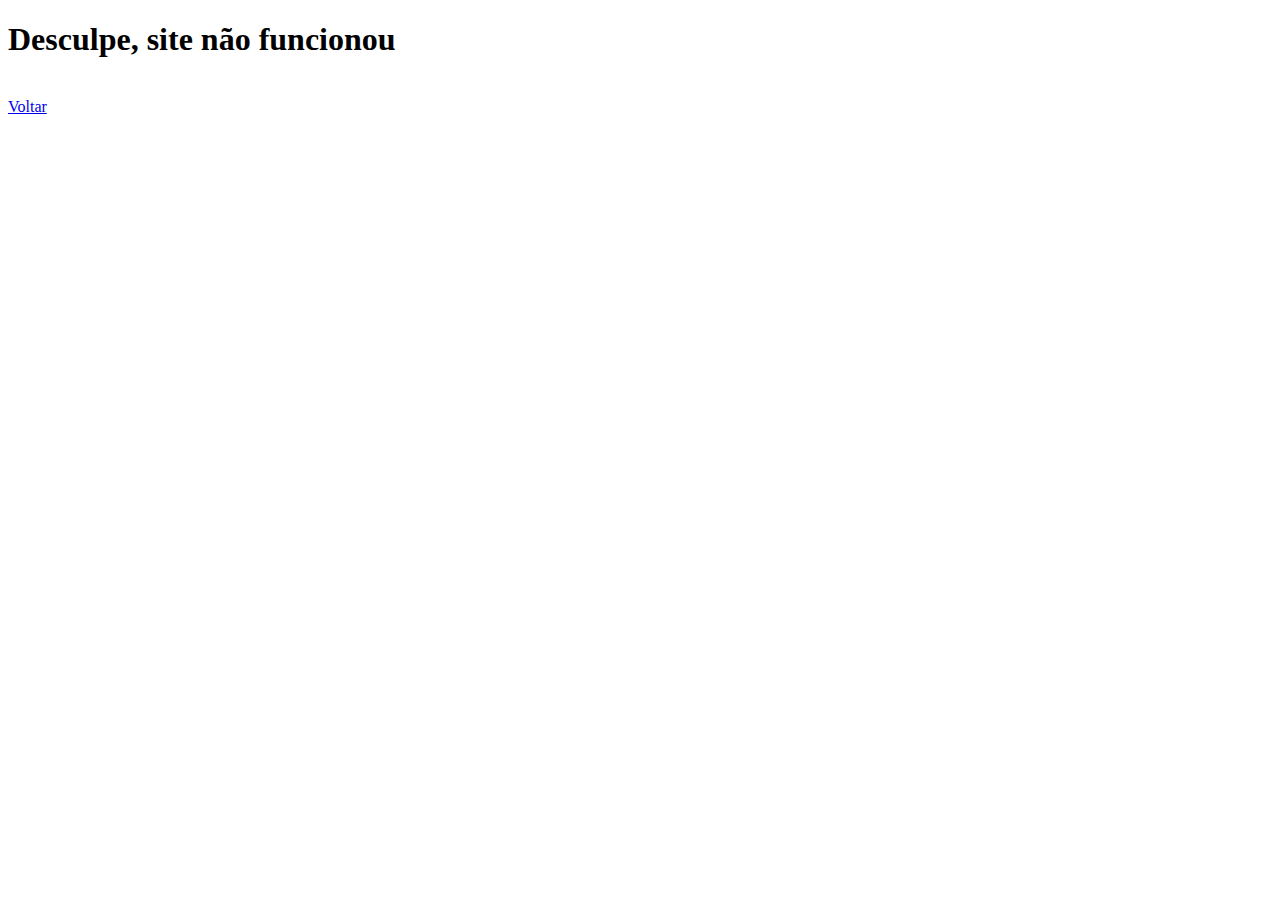
<file: html/desculpe.html>
<!DOCTYPE html>
<html lang="en">
<head>
    <meta charset="UTF-8">
    <meta name="viewport" content="width=device-width, initial-scale=1.0">
    <title>#ERRO</title>
    <link rel="icon" href="game-removebg-preview.png" type="image/x-icon">
</head>
<body>
    <h1>Desculpe, site não funcionou</h1>
    <br>
    <a href="index.html">
        Voltar
    </a>
</body>
</html>
</file>
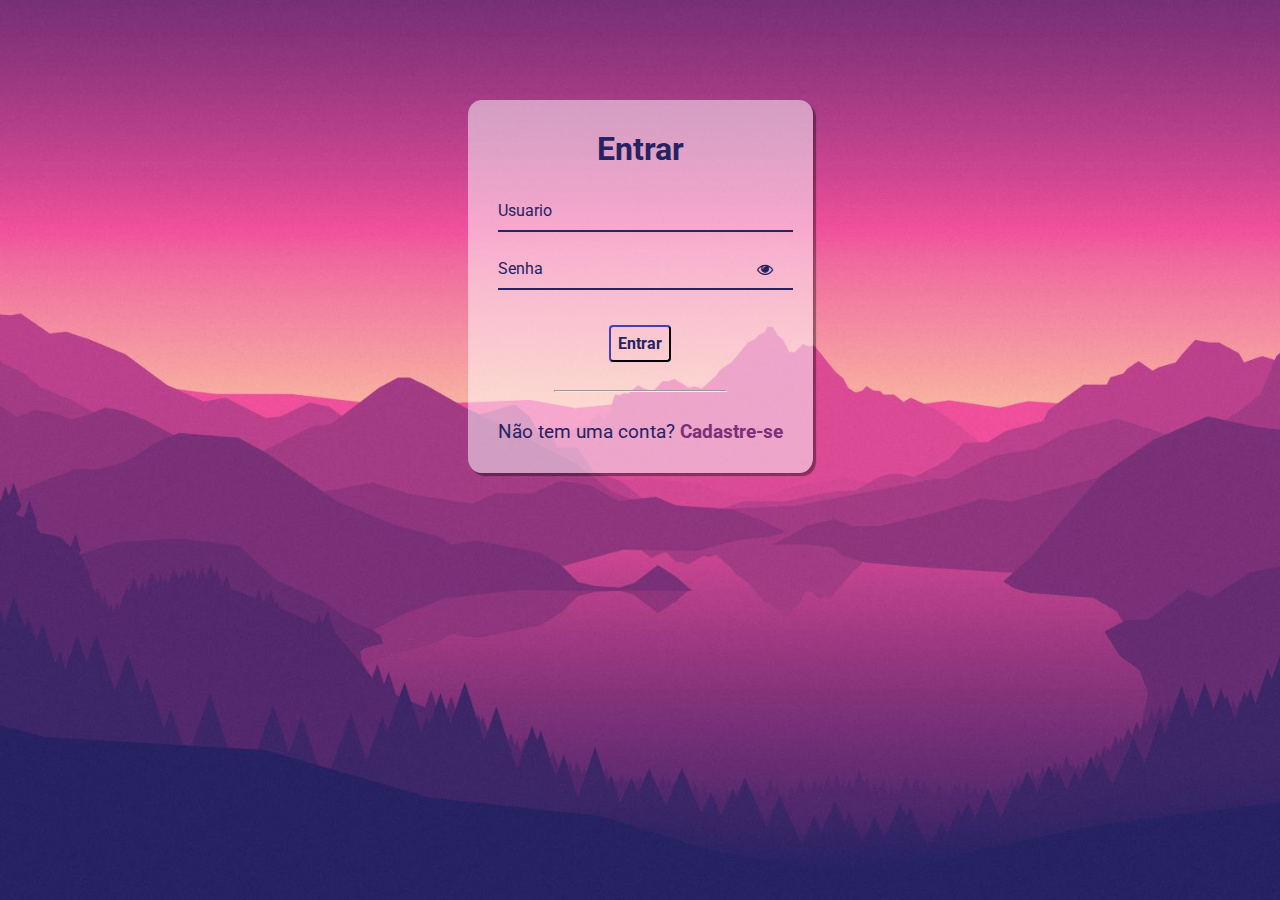
<file: html/signin.html>
<!DOCTYPE html>
<html lang="pt-br">
  <head>
    <meta charset="UTF-8" />
    <meta http-equiv="X-UA-Compatible" content="IE=edge" />
    <meta name="viewport" content="width=device-width, initial-scale=1.0" />
    <link
      rel="stylesheet"
      href="https://stackpath.bootstrapcdn.com/font-awesome/4.7.0/css/font-awesome.min.css"
    />
    <link rel="stylesheet" href="../css/signin.css" />
    <title>Singin</title>
  </head>
  <body>
    <div class="container">
      <div class="card">
        <h1>Entrar</h1>

        <div id="msgError"></div>

        <div class="label-float">
          <input type="text" id="usuario" paceholder="" required />
          <label id="userLabel" for="usuario">Usuario</label>
        </div>

        <div class="label-float">
          <input type="password" id="senha" paceholder="" required />
          <label id="senhaLabel" for="senha">Senha</label>
          <i class="fa fa-eye" aria-hidden="true"></i>
        </div>

        <div class="justify-center">
          <button onclick="entrar()">Entrar</button>
        </div>

        <div class="justify-center">
          <hr />
        </div>

        <p>
          Não tem uma conta?
          <a href="../html/signup.html">
            Cadastre-se
          </a>
        </p>
      </div>
    </div>

    <script src="../js/signin.js"></script>
  </body>
</html>
</file>
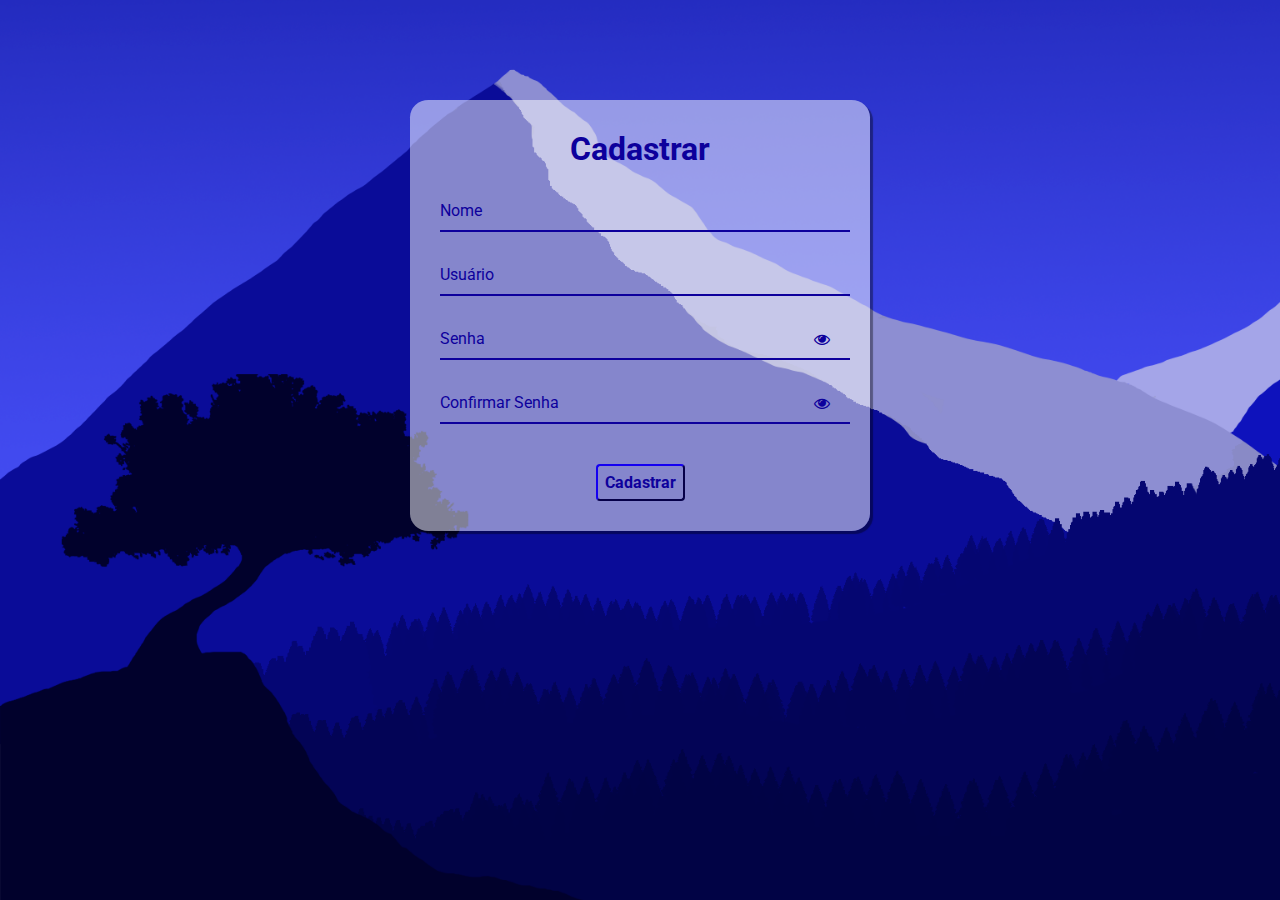
<file: html/signup.html>
<!DOCTYPE html>
<html lang="pt-br">
  <head>
    <meta charset="UTF-8" />
    <meta http-equiv="X-UA-Compatible" content="IE=edge" />
    <meta name="viewport" content="width=device-width, initial-scale=1.0" />
    <link
      rel="stylesheet"
      href="https://stackpath.bootstrapcdn.com/font-awesome/4.7.0/css/font-awesome.min.css"
    />
    <link rel="stylesheet" href="../css/signup.css" />
    <title>Singup</title>
  </head>
  <body>
    <div class="container">
      <div class="card">
        <h1>Cadastrar</h1>

        <div id="msgError"></div>
        <div id="msgSuccess"></div>

        <div class="label-float">
          <input type="text" id="nome" placeholder=" " required />
          <label id="labelNome" for="nome">Nome</label>
        </div>

        <div class="label-float">
          <input type="text" id="usuario" placeholder=" " required />
          <label id="labelUsuario" for="usuario">Usuário</label>
        </div>

        <div class="label-float">
          <input type="password" id="senha" placeholder=" " required />
          <label id="labelSenha" for="senha">Senha</label>
          <i id="verSenha" class="fa fa-eye" aria-hidden="true"></i>
        </div>

        <div class="label-float">
          <input type="password" id="confirmSenha" placeholder=" " required />
          <label id="labelConfirmSenha" for="confirmSenha"
            >Confirmar Senha</label
          >
          <i id="verConfirmSenha" class="fa fa-eye" aria-hidden="true"></i>
        </div>

        <div class="justify-center">
          <button onclick="cadastrar()">Cadastrar</button>
        </div>
      </div>
    </div>

    <script src="../js/signup.js"></script>
  </body>
</html>
</file>
<file: css/signin.css>
@import url('https://fonts.googleapis.com/css2?family=Roboto:ital,wght@0,100;0,300;0,400;0,500;0,700;0,900;1,100;1,300;1,400;1,500;1,700;1,900&display=swap');

* {
  margin: 0;
  padding: 0;
  font-family: 'Roboto', sans-serif;
}

body {
  background-image: url("../img/bg-signin.jpg");
  background-repeat: no-repeat;
  background-size: cover;
  background-attachment: fixed
  
}

.container {
  display: flex;
  justify-content: center;
  width: 100%;
  margin-top: 100px;
}

.card {
  background-color: #ffffff80;
  padding: 30px;
  border-radius: 4%;
  box-shadow: 3px 3px 1px 0px #00000060
}

h1{
  text-align: center;
  margin-bottom: 20px;
  color: #272262
}

.label-float input{
  width: 100%;
  padding: 5px 5px;
  display: inline-block;
  border: 0;
  border-bottom: 2px solid #272262;
  background-color: transparent;
  outline: none;
  min-width: 180px;
  font-size: 16px;
  transition: all .3s ease-out;
  border-radius: 0;
  
}

.label-float{
  position: relative;
  padding-top: 13px;
  margin-top: 5%;
  margin-bottom: 5%;
}

.label-float input:focus{
  border-bottom: 2px solid #4038a0;
}

.label-float label{
  color: #272262;
  position: absolute;
  top: 0;
  left: 0;
  margin-top: 13px;
  transition: all .3s ease-out;
}

.label-float input:focus + label,
.label-float input:valid + label{
  font-size: 13px;
  margin-top: 0;
  color: #4038a0
}

button{
  background-color: transparent;
  border-color: #272262;
  color: #272262;
  padding: 7px;
  font-weight: bold;
  font-size: 12pt;
  margin-top: 20px;
  border-radius: 4px;
  cursor: pointer;
  outline: none;
  transition: all .4s ease-out;
}

button:hover{
  background-color: #272262;
  color: #fff;
}

.justify-center{
  display: flex;
  justify-content: center;
}

hr{
  margin-top: 10%;
  margin-bottom: 10%;
  width: 60%;
}

p{
  color: #272262;
  font-size: 14pt;
  text-align: center;
}

a{
  color: #7a3077;
  font-weight: bold;
  text-decoration: none;
  transition: all .3s ease-out;
}

a:hover{
  color: #272262;
}

.fa-eye{
  position: absolute;
  top: 15px;
  right: 10px;
  cursor: pointer;
  color: #272262;
}

 #msgError{
  text-align: center;
  color: #ff0000;
  background-color: #ffbbbb;
  padding: 10px;
  border-radius: 4px;
  display: none;
}
</file>
<file: css/signup.css>
@import url('https://fonts.googleapis.com/css2?family=Roboto:ital,wght@0,100;0,300;0,400;0,500;0,700;0,900;1,100;1,300;1,400;1,500;1,700;1,900&display=swap');

* {
  margin: 0;
  padding: 0;
  font-family: 'Roboto', sans-serif;
}

body {
  background-image: url("../img/bg-signup.png");
  background-repeat: no-repeat;
  background-size: cover;
  background-attachment: fixed
  
}

.container {
  display: flex;
  justify-content: center;
  width: 100%;
  margin-top: 100px;
}

.card {
  background-color: #ffffff80;
  padding: 30px;
  border-radius: 4%;
  box-shadow: 3px 3px 1px 0px #00000060;
  width: 400px;
}

h1{
  text-align: center;
  margin-bottom: 20px;
  color: #0d009c
}

.label-float input{
  width: 100%;
  padding: 5px 5px;
  display: inline-block;
  border: 0;
  border-bottom: 2px solid #0d009c;
  background-color: transparent;
  outline: none;
  min-width: 180px;
  font-size: 16px;
  transition: all .3s ease-out;
  border-radius: 0;
  
}

.label-float{
  position: relative;
  padding-top: 13px;
  margin-top: 5%;
  margin-bottom: 5%;
}

.label-float input:focus{
  border-bottom: 2px solid #4038a0;
}

.label-float label{
  color: #0d009c;
  position: absolute;
  top: 0;
  left: 0;
  margin-top: 13px;
  transition: all .3s ease-out;
}

.label-float input:focus + label,
.label-float input:valid + label{
  font-size: 13px;
  margin-top: 0;
  color: #4038a0
}

button{
  background-color: transparent;
  border-color: #0d009c;
  color: #0d009c;
  padding: 7px;
  font-weight: bold;
  font-size: 12pt;
  margin-top: 20px;
  border-radius: 4px;
  cursor: pointer;
  outline: none;
  transition: all .4s ease-out;
}

button:hover{
  background-color: #0d009c;
  color: #fff;
}

.justify-center{
  display: flex;
  justify-content: center;
}

.fa-eye{
  position: absolute;
  top: 15px;
  right: 10px;
  cursor: pointer;
  color: #0d009c;
}

#msgError{
  text-align: center;
  color: #ff0000;
  background-color: #ffbbbb;
  padding: 10px;
  border-radius: 4px;
  display: none;
}

#msgSuccess{
  text-align: center;
  color: #00bb00;
  background-color: #bbffbe;
  padding: 10px;
  border-radius: 4px;
  display: none;
}
</file>
